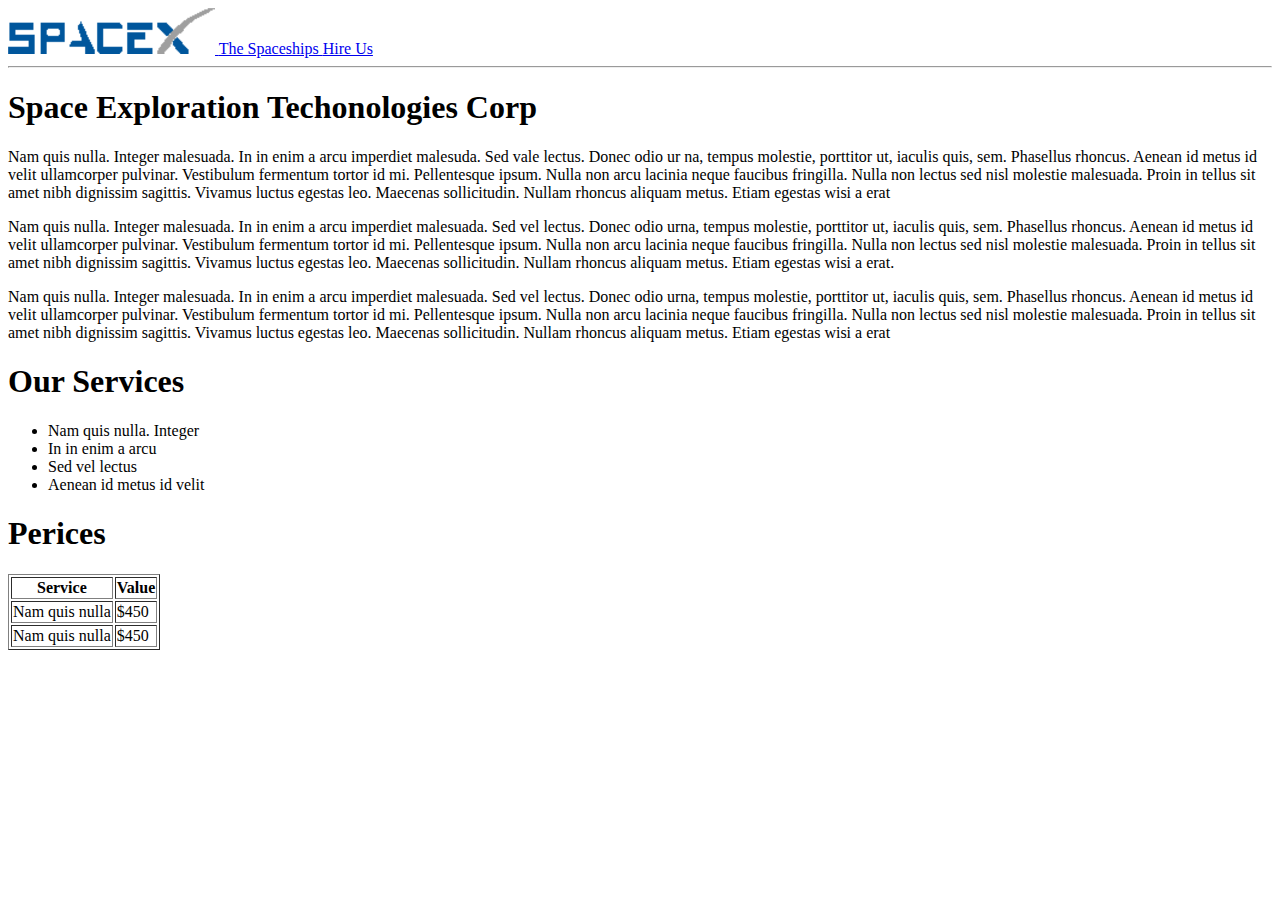
<file: Exercicio Site Space/index.html>
<!DOCTYPE html>
<html lang="en">
<head>
    <title>SpaceX</title>
</head>
<body>
    <header>
        <nav>
            <a href="index.html">
                <img src="logo.png" alt="logo">
            </a>
            <a href="spaceship.html">
                The Spaceships
            </a>
            <a href="hire_us.html">
                Hire Us
            </a>
        </nav>
        <hr>
    </header>
    <section>
        <h1>Space Exploration Techonologies Corp</h1>
        <p>Nam quis nulla. Integer malesuada. In in enim a arcu imperdiet malesuda. Sed vale lectus.
            Donec odio ur na, tempus molestie, porttitor ut, iaculis quis, sem. Phasellus rhoncus. Aenean id metus id velit ullamcorper pulvinar. Vestibulum fermentum tortor id mi. Pellentesque ipsum. Nulla non arcu lacinia neque faucibus fringilla. Nulla non lectus sed nisl molestie malesuada. Proin in tellus sit amet nibh dignissim sagittis. Vivamus luctus egestas leo. Maecenas sollicitudin. Nullam rhoncus aliquam metus. Etiam egestas wisi a erat
        </p>
        <p>Nam quis nulla. Integer malesuada. In in enim a arcu imperdiet malesuada. Sed vel lectus. Donec odio urna, tempus molestie, porttitor ut, iaculis quis, sem. Phasellus rhoncus. Aenean id metus id velit ullamcorper pulvinar. Vestibulum fermentum tortor id mi. Pellentesque ipsum. Nulla non arcu lacinia neque faucibus fringilla. Nulla non lectus sed nisl molestie malesuada. Proin in tellus sit amet nibh dignissim sagittis. Vivamus luctus egestas leo. Maecenas sollicitudin. Nullam rhoncus aliquam metus. Etiam egestas wisi a erat.</p>
        <p>
            Nam quis nulla. Integer malesuada. In in enim a arcu imperdiet malesuada. Sed vel lectus. Donec odio urna, tempus molestie, porttitor ut, iaculis quis, sem. Phasellus rhoncus. Aenean id metus id velit ullamcorper pulvinar. Vestibulum fermentum tortor id mi. Pellentesque ipsum. Nulla non arcu lacinia neque faucibus fringilla. Nulla non lectus sed nisl molestie malesuada. Proin in tellus sit amet nibh dignissim sagittis. Vivamus luctus egestas leo. Maecenas sollicitudin. Nullam rhoncus aliquam metus. Etiam egestas wisi a erat
        </p>
    </section>
    <section>
        <h1>Our Services</h1>
        <ul>
            <li>Nam quis nulla. Integer</li>
            <li>In in enim a arcu</li>
            <li>Sed vel lectus</li>
            <li>Aenean id metus id velit</li>
        </ul>
    </section>
    <section>
        <h1>Perices</h1>
        <table border="1">
            <thead>
                <tr>
                    <th>Service</th>
                    <th>Value</th>
                </tr>
            </thead>
            <tbody>
                <tr>
                    <td>Nam quis nulla</td>
                    <td>$450</td>
                </tr>
                <tr>
                    <td>Nam quis nulla</td>
                    <td>$450</td>
                </tr>
            </tbody>
        </table>
    </section>
</body>
</html>
</file>
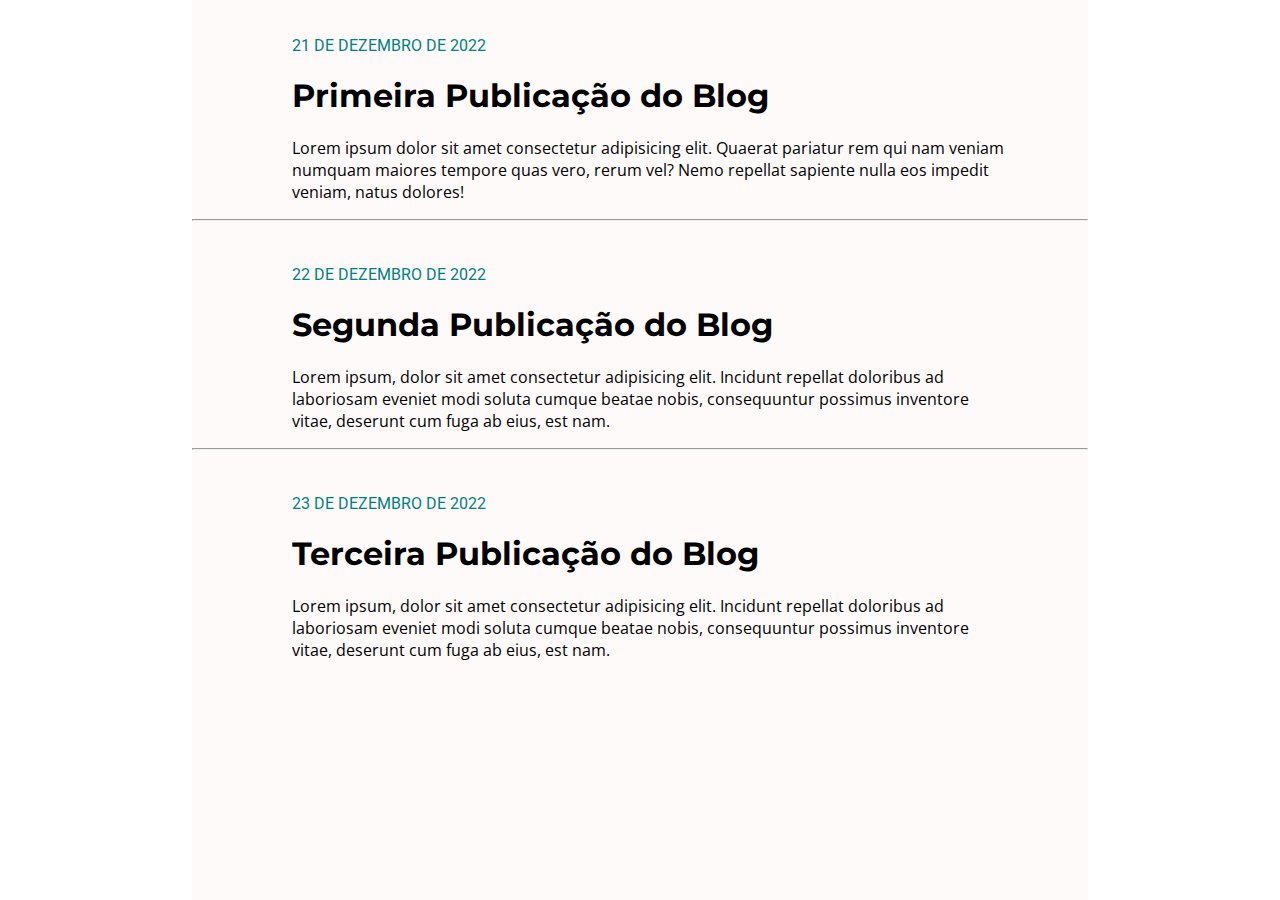
<file: Recriando Site Css 2/index.html>
<html>
  <head>
    <meta />
    <title>Blog</title>
    <link href="https://fonts.googleapis.com/css?family=Montserrat|Open+Sans|Roboto&display=swap" rel="stylesheet" />
    <link rel="stylesheet" type="text/css" href="style.css" />
  </head>
  <body>
    <div class="post-container">
      <div class="post">
        <p class="date">21 DE DEZEMBRO DE 2022</p><p>
        </p><h1>Primeira Publicação do Blog</h1>
        <div class="post-content">
          <p>Lorem ipsum dolor sit amet consectetur adipisicing elit. Quaerat pariatur rem qui nam veniam numquam maiores tempore quas vero, rerum vel? Nemo repellat sapiente nulla eos impedit veniam, natus dolores!</p> 
        </div>
      </h1></div>
      <hr />
      <div class="post">
        <p class="date">22 DE DEZEMBRO DE 2022</p><p>
        </p><h1>Segunda Publicação do Blog</h1>
        <div class="post-content">
          <p>Lorem ipsum, dolor sit amet consectetur adipisicing elit. Incidunt repellat doloribus ad laboriosam eveniet modi soluta cumque beatae nobis, consequuntur possimus inventore vitae, deserunt cum fuga ab eius, est nam.</p>
        </div>
      </div>
      <hr />
      <div class="post">
        <p class="date">23 DE DEZEMBRO DE 2022</p><p>
        </p><h1>Terceira Publicação do Blog</h1>
        <div class="post-content">
          <p>Lorem ipsum, dolor sit amet consectetur adipisicing elit. Incidunt repellat doloribus ad laboriosam eveniet modi soluta cumque beatae nobis, consequuntur possimus inventore vitae, deserunt cum fuga ab eius, est nam.</p>
        </div>
      </div>        
    </div>        
  </body>
</html>
</file>
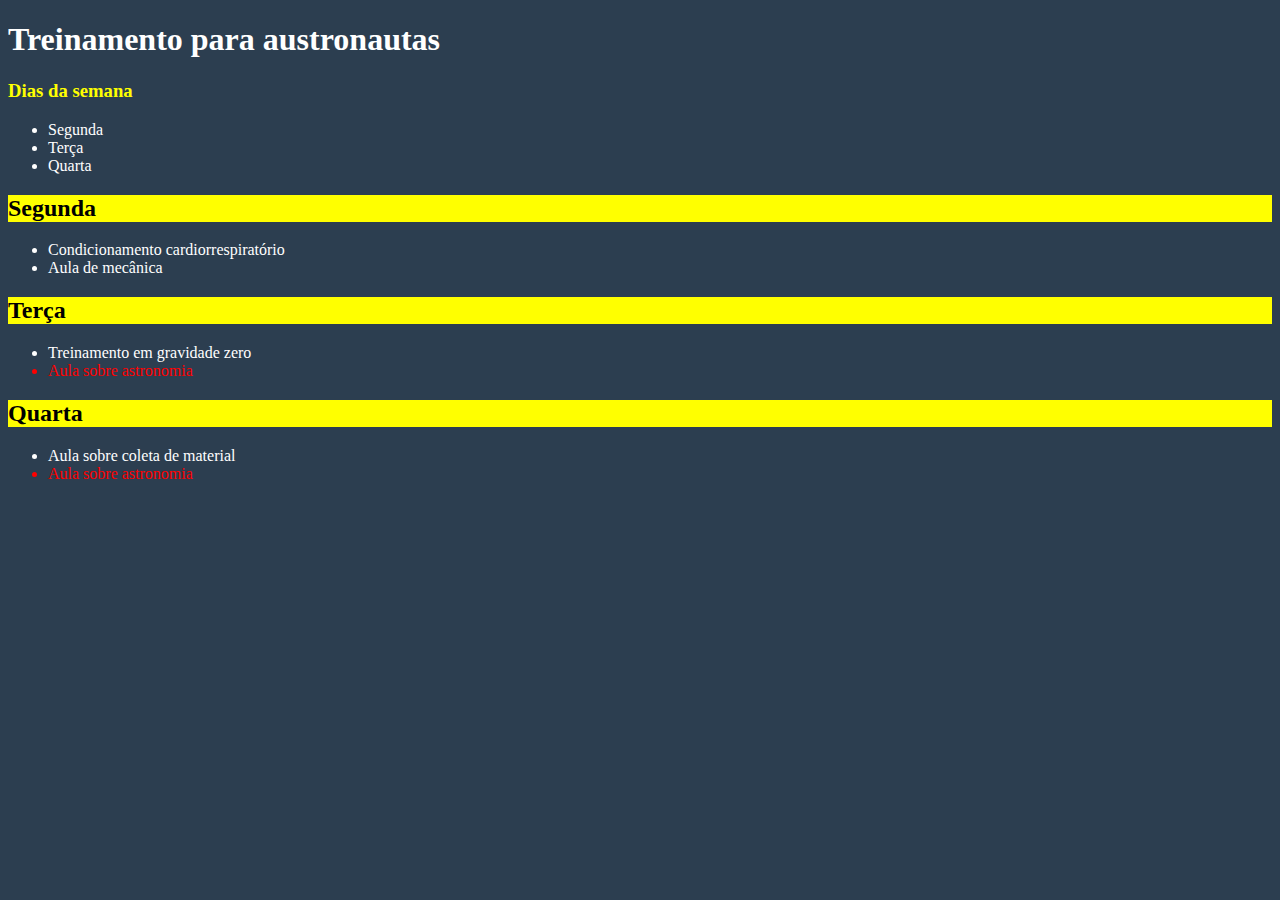
<file: Recriando Site CSS/index.html>
<!DOCTYPE html>
<html lang="en">
<head>
    <meta charset="UTF-8">
    <meta http-equiv="X-UA-Compatible" content="IE=edge">
    <meta name="viewport" content="width=device-width, initial-scale=1.0">
    <link rel="stylesheet" href="./style.css">
    <title>Treinamento CSS</title>
</head>
<body>
    <h1>Treinamento para austronautas</h1>
    <div class="dias">
        <h3>Dias da semana</h3>
        <ul>
            <li>Segunda</li>
            <li>Terça</li>
            <li>Quarta</li>
        </ul>
    </div>
    <div class="activities">
        <h2>Segunda</h2>
        <ul>
            <li>Condicionamento cardiorrespiratório</li>
            <li>Aula de mecânica</li>
        </ul>
        <h2>Terça</h2>
        <ul>
            <li>Treinamento em gravidade zero</li>
            <li id="aula">Aula sobre astronomia</li>
        </ul>
        <h2>Quarta</h2>
        <ul>
            <li>Aula sobre coleta de material</li>
            <li id="aula">Aula sobre astronomia</li>
        </ul>
    </div>
</body>
</html>
</file>
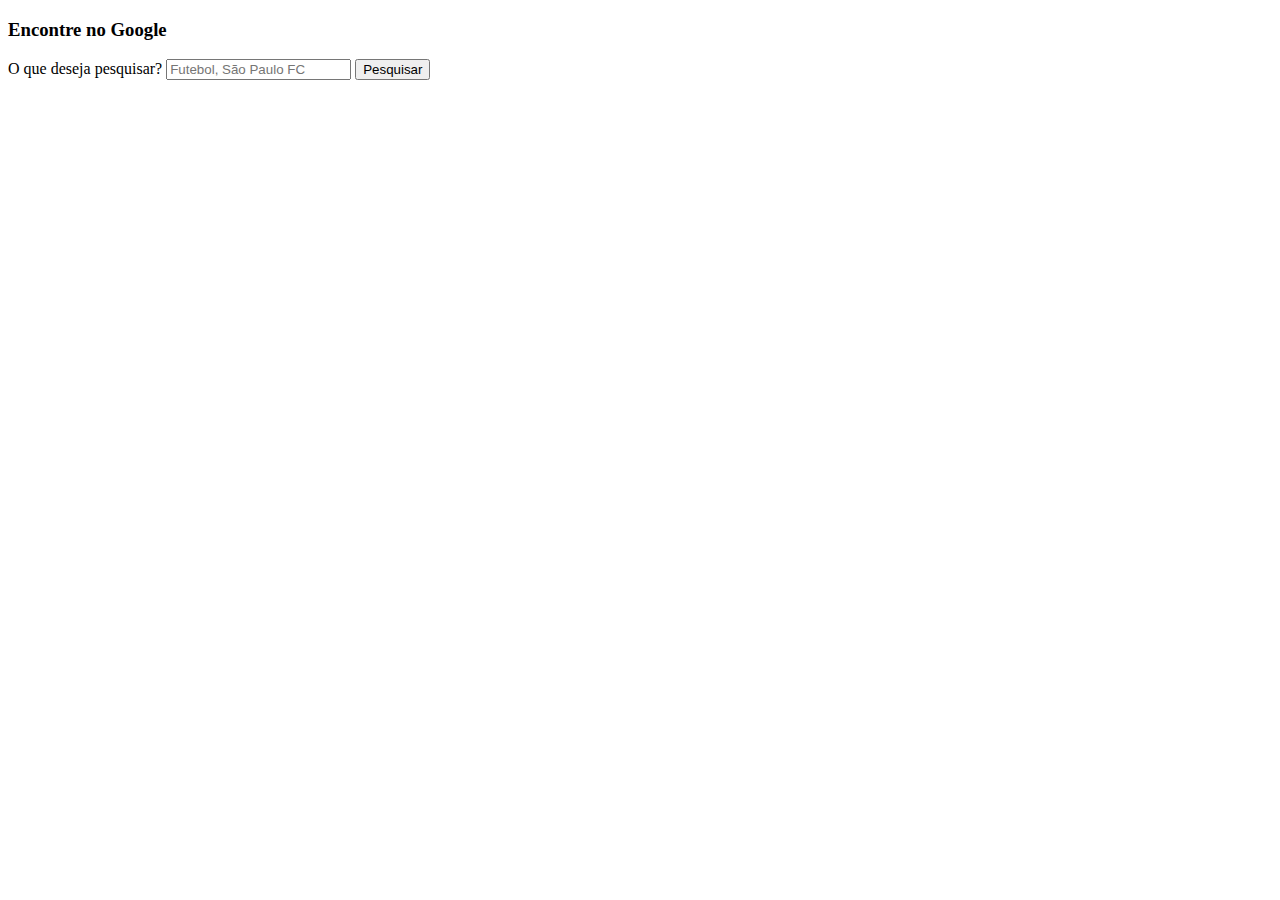
<file: Exemplo Formulario/form_google.html>
<!DOCTYPE html>
<html lang="en">
  <head>
    <title>Form</title>
  </head>
  <body>
    <h3>Encontre no Google</h3>
    <form action="https://www.google.com/search"> <!--Action para onde o form vai ser enviado-->
      <label for="q">O que deseja pesquisar?</label>
      <input type="text" name="q" id="q" placeholder="Futebol, São Paulo FC" />
      <input type="submit" value="Pesquisar" />
    </form>
  </body>
</html>
</file>
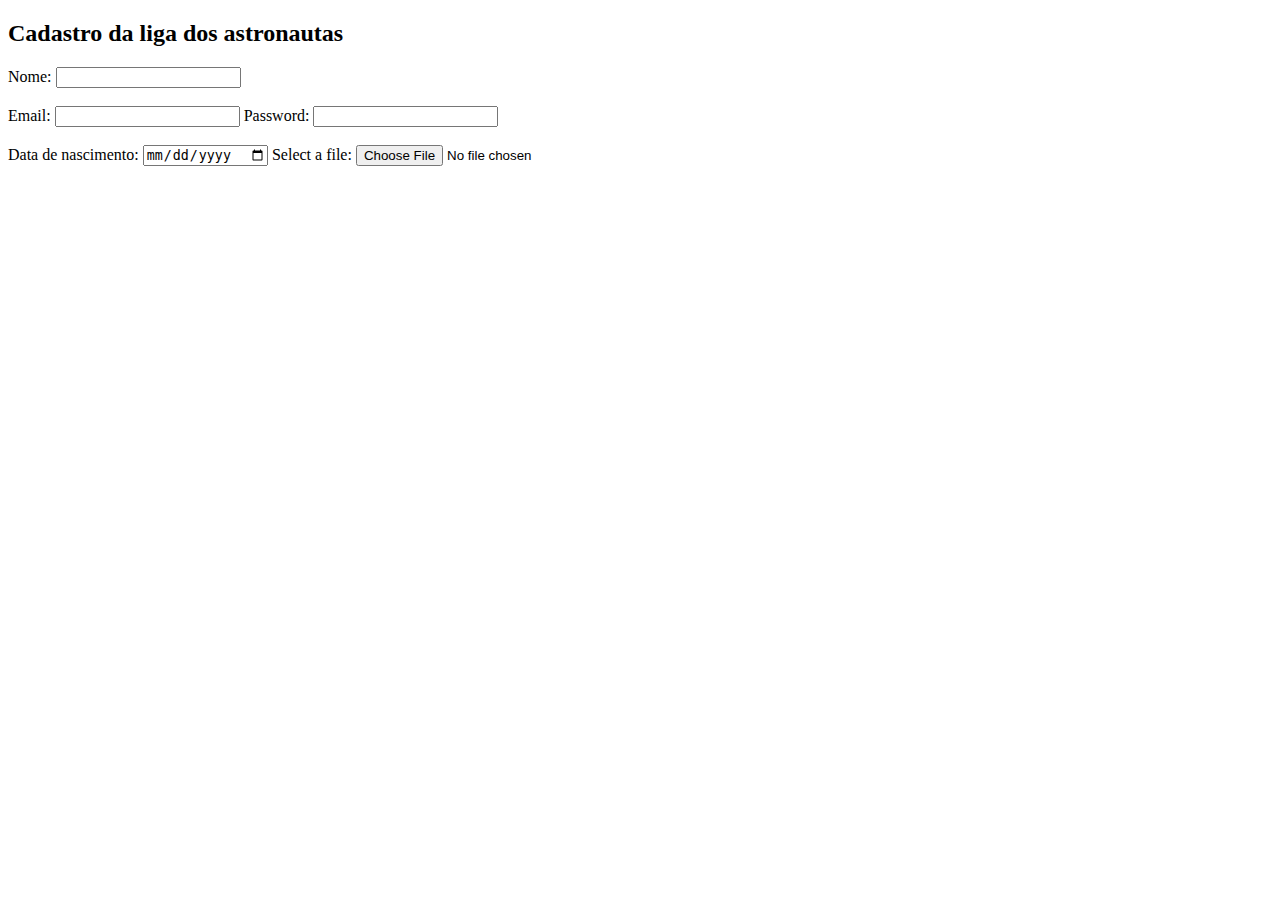
<file: Exemplo Formulario/primeiro_form.html>
<!DOCTYPE html>
<html lang="en">
<head>
    <title>Exercicio Form</title>
</head>
<body>
    <h2>Cadastro da liga dos astronautas</h2>
    <form>
        <label for="nm">Nome:</label>
        <input type="text"><br>
        <br>
        <label for="em">Email:</label>
        <input type="text">
        <label for="pwd">Password:</label>
        <input type="password" id="pwd" name="pwd"><br>
        <br>
        <label for="birthday">Data de nascimento:</label>
        <input type="date" id="birthday" name="birthday">
        <label for="myfile">Select a file:</label>
        <input type="file" id="myfile" name="foto">
    </form>
</body>
</html>
</file>
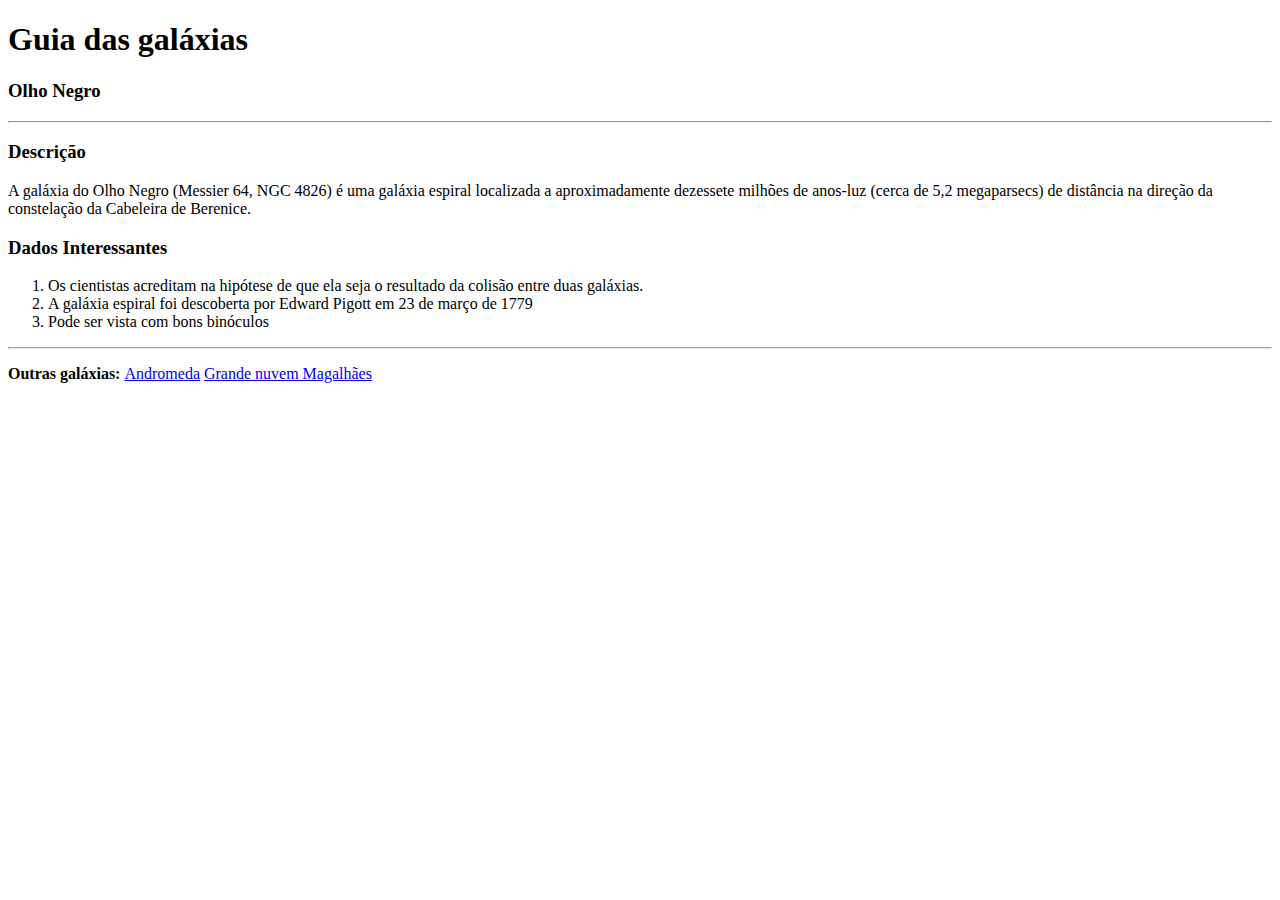
<file: Exercicio Galaxia/olho_negro.html>
<!DOCTYPE html>
<html lang="en">
  <head>
    <title>Document</title>
  </head>
  <body>
    <h1>Guia das galáxias</h1>
    <h3>Olho Negro</h3>
    <hr />
    <h3>Descrição</h3>
    <p>
      A galáxia do Olho Negro (Messier 64, NGC 4826) é uma galáxia espiral
      localizada a aproximadamente dezessete milhões de anos-luz (cerca de 5,2
      megaparsecs) de distância na direção da constelação da Cabeleira de
      Berenice.
    </p>
    <h3>Dados Interessantes</h3>
    <ol>
      <li>
        Os cientistas acreditam na hipótese de que ela seja o resultado da
        colisão entre duas galáxias.
      </li>
      <li>
        A galáxia espiral foi descoberta por Edward Pigott em 23 de março de
        1779
      </li>
      <li>Pode ser vista com bons binóculos</li>
    </ol>
    <hr />
    <p>
      <strong>Outras galáxias: </strong>
      <a href="Andromeda.html">Andromeda</a>
      <a href="grande_nuvem.html">Grande nuvem Magalhães</a>
    </p>
  </body>
</html>
</file>
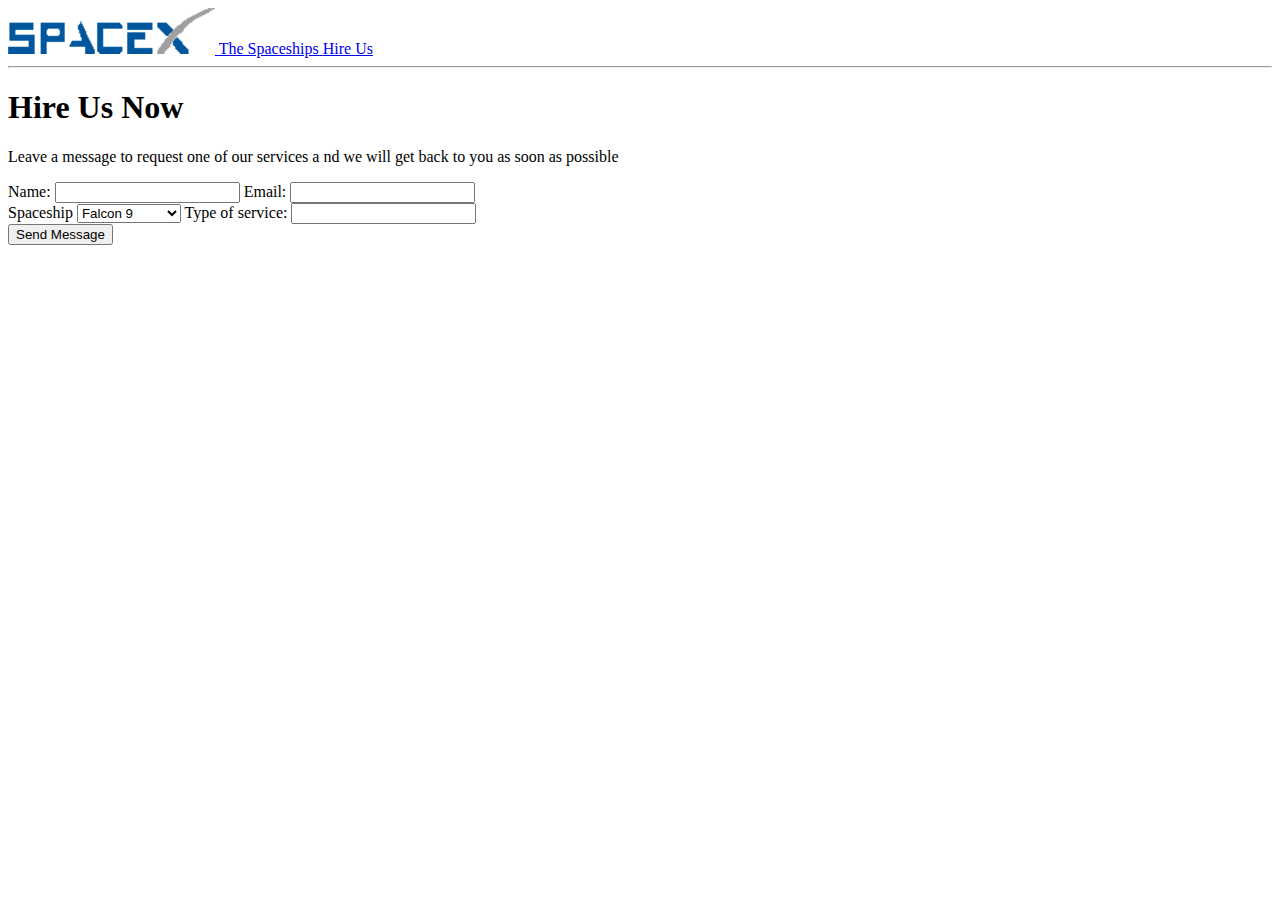
<file: Exercicio Site Space/hire_us.html>
<!DOCTYPE html>
<html lang="en">
<head>
    <title>SpaceX</title>
</head>
<body>
    <header>
        <nav>
            <a href="index.html">
                <img src="logo.png" alt="Logo">
            </a>
            <a href="spaceship.html">
                The Spaceships
            </a>
            <a href="hire_us.html">
                Hire Us
            </a>
        </nav>
        <hr>
    </header>
    <section>
        <h1>Hire Us Now</h1>
        <p>Leave a message to request one of our services a nd we will get back to you as soon as possible</p>
    </section>

    <section>
        <form>
            <div>
                <label for="name">Name:</label>
                <input type="text" id="name" name="name">
                <label for="email">Email:</label>
                <input type="text" name="email" id="email">
            </div>

            <div>
                <label for="spaceship">Spaceship</label>
                <select name="spaceship" id="spaceship">
                    <option value="falcon_9">Falcon 9</option>
                    <option value="falcon_heavy">Falcon Heavy</option>
                </select>
                <label for="service">Type of service:</label>
                <input type="search" name="service" id="service">

                <datalist id="services">
                    <option value="1 Nam quis nulla. Integer male suada"></option>
                    <option value="2 Nam quis nulla. Integer male suada"></option>
                    <option value="3 Nam quis nulla. Integer male suada"></option>
                    <option value="4 Nam quis nulla. Integer male suada"></option>
                </datalist>
            </div>

            <div>
                <input type="submit" name value="Send Message">
            </div>
        </form>
    </section>
</body>
</html>
</file>
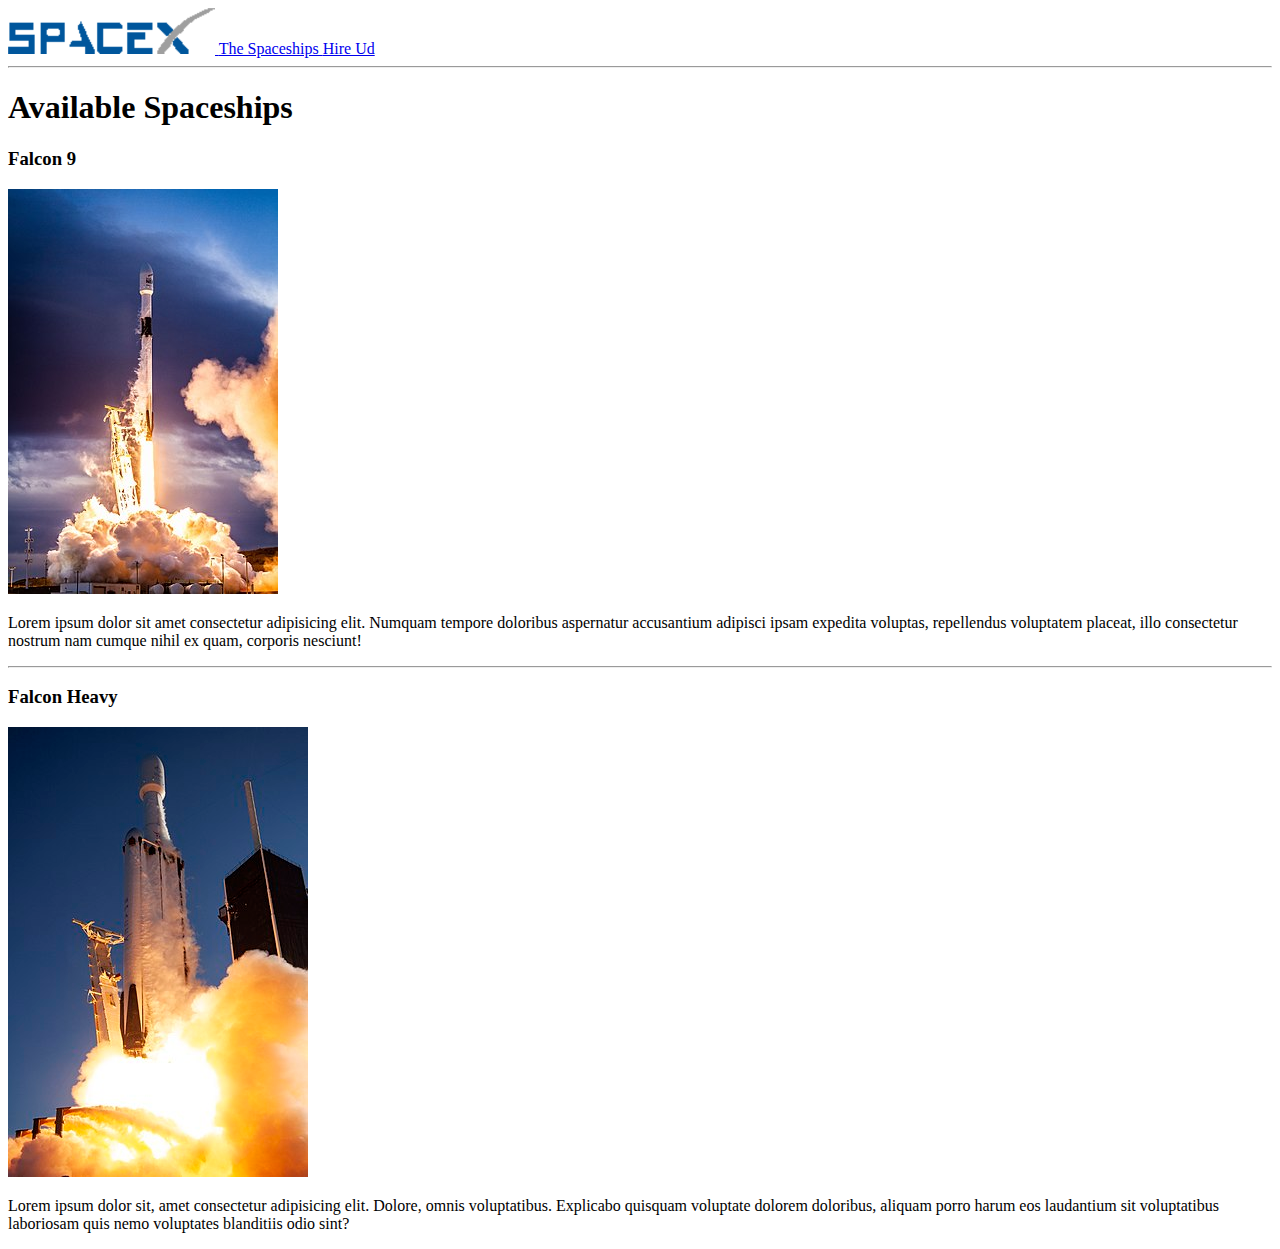
<file: Exercicio Site Space/spaceship.html>
<!DOCTYPE html>
<html lang="en">
<head>
    <title>SpaceX</title>
</head>
<body>
    <header>
        <nav>
            <a href="index.html">
                <img src="logo.png" alt="Logo">
            </a>
            <a href="spaceship.html">
                The Spaceships
            </a>
            <a href="hire_us.html">
                Hire Ud
            </a>
        </nav>
        <hr>
    </header>
    <section>
        <h1>
            Available Spaceships
        </h1>
    </section>

    <section>
        <section>
            <h3>Falcon 9</h3>
            <img src="falcon_9.jpg" alt="Falcon">
            <p>
                Lorem ipsum dolor sit amet consectetur adipisicing elit. Numquam tempore doloribus aspernatur accusantium adipisci ipsam expedita voluptas, repellendus voluptatem placeat, illo consectetur nostrum nam cumque nihil ex quam, corporis nesciunt!
            </p>
        </section>
        <hr>
        <section>
            <h3>Falcon Heavy</h3>
            <img src="falcon_heavy.jpg" alt="Falcon">
            <p>Lorem ipsum dolor sit, amet consectetur adipisicing elit. Dolore, omnis voluptatibus. Explicabo quisquam voluptate dolorem doloribus, aliquam porro harum eos laudantium sit voluptatibus laboriosam quis nemo voluptates blanditiis odio sint?</p>
        </section>
    </section>
</body>
</html>
</file>
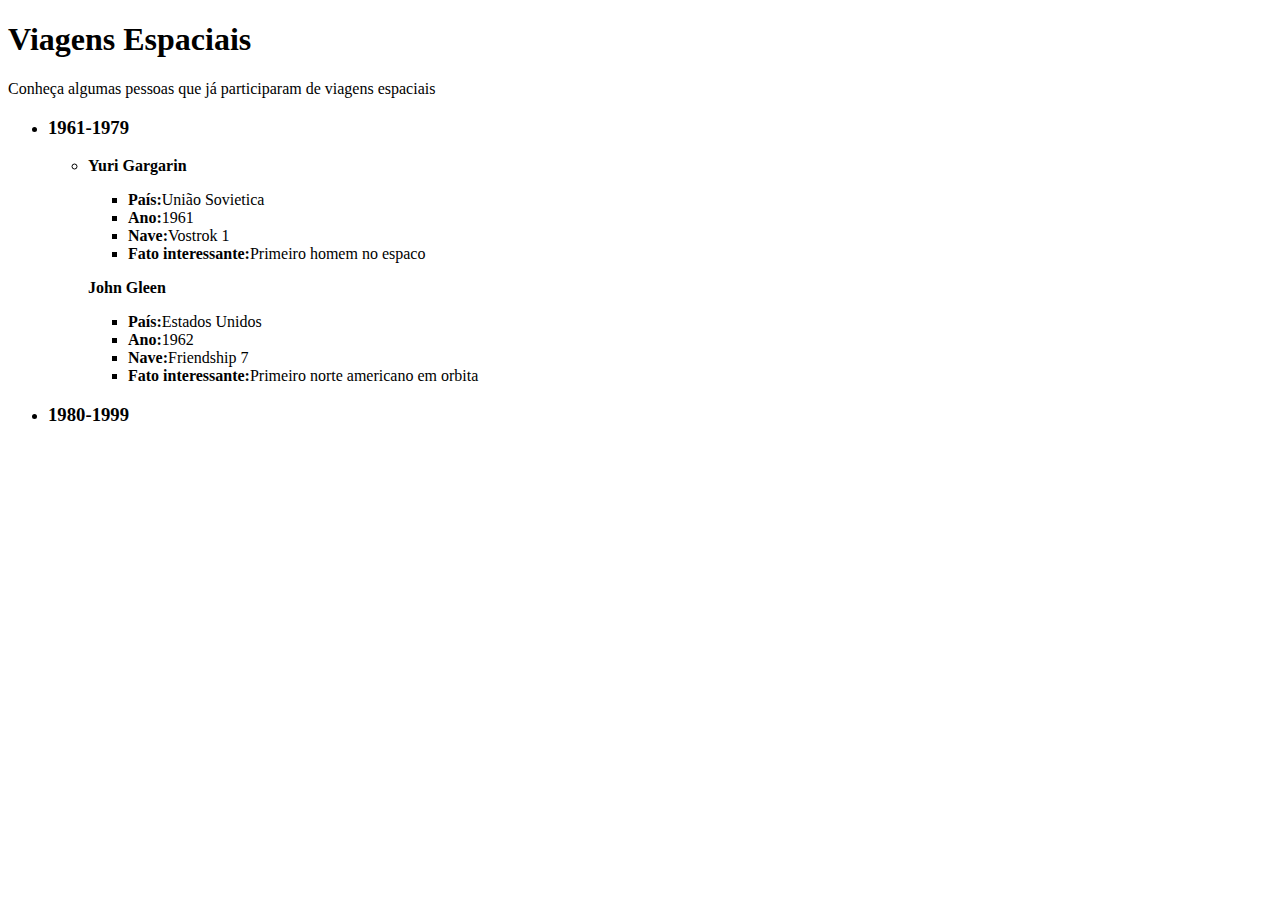
<file: ExercicioLista1/ExercicioLista.html>
<!DOCTYPE html>
<html lang="en">
  <head>
    <title>Exercício Lista</title>
  </head>
  <body>
    <h1>Viagens Espaciais</h1>
    <p>Conheça algumas pessoas que já participaram de viagens espaciais</p>

    <ul>
      <li>
        <h3>1961-1979</h3>
        <ul>
          <li>
            <p><strong>Yuri Gargarin</strong></p>
            <ul>
              <li><strong>País:</strong>União Sovietica</li>
              <li><strong>Ano:</strong>1961</li>
              <li><strong>Nave:</strong>Vostrok 1</li>
              <li>
                <strong>Fato interessante:</strong>Primeiro homem no espaco
              </li>
            </ul>
          </li>
          <p><strong>John Gleen</strong></p>
          <ul>
            <li><strong>País:</strong>Estados Unidos</li>
            <li><strong>Ano:</strong>1962</li>
            <li><strong>Nave:</strong>Friendship 7</li>
            <li>
              <strong>Fato interessante:</strong>Primeiro norte americano em
              orbita
            </li>
          </ul>
        </ul>
      </li>
      <li><h3>1980-1999</h3></li>
    </ul>
  </body>
</html>
</file>
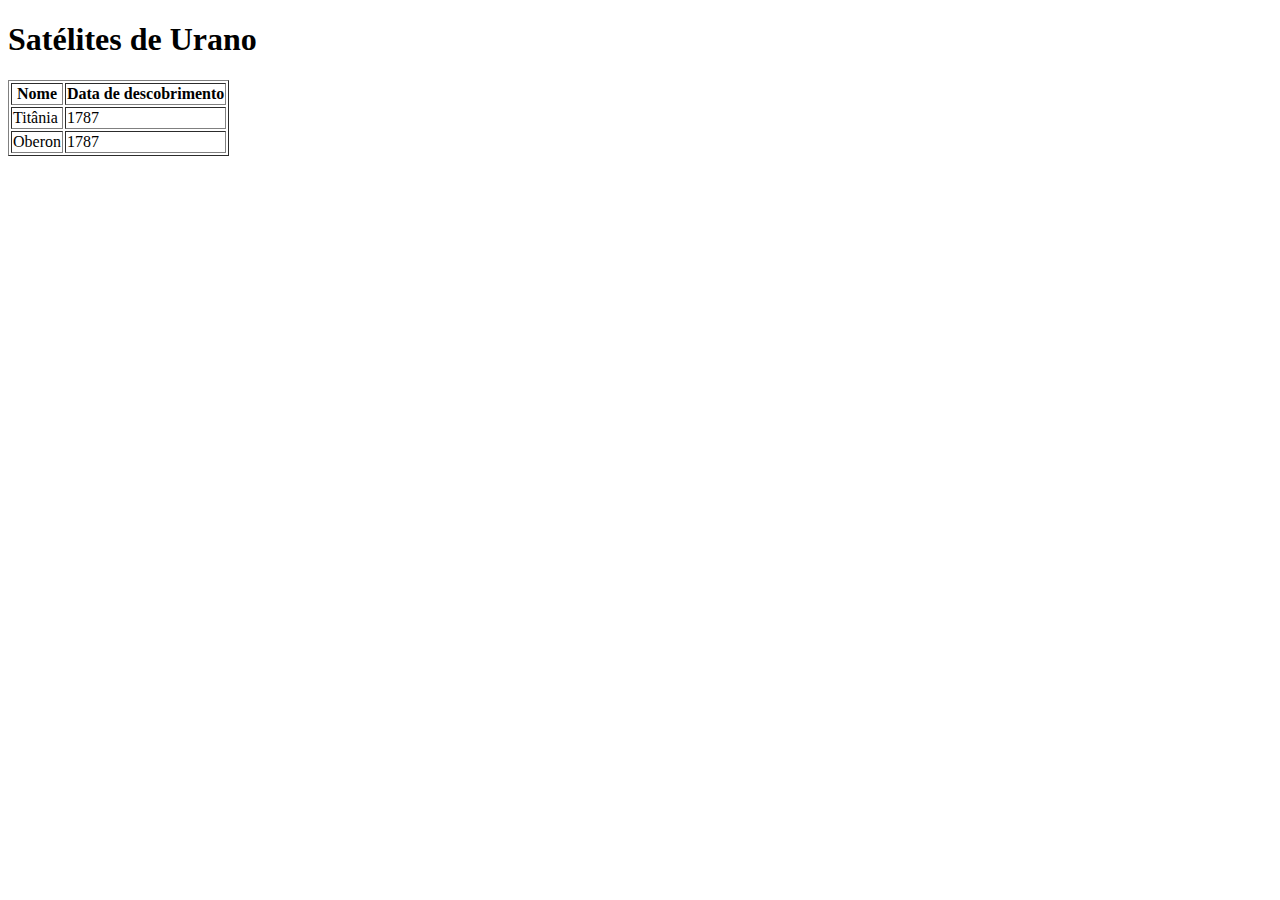
<file: ExercicioLista1/ModeloTabela.html>
<!DOCTYPE html>
<html lang="en">
  <head>
    <title>Tabela</title>
  </head>
  <body>
    <h1>Satélites de Urano</h1>
    <table border="1">
      <thead>
        <tr>
          <th>Nome</th>
          <th>Data de descobrimento</th>
        </tr>
      </thead>

      <tbody>
        <tr>
          <td>Titânia</td>
          <td>1787</td>
        </tr>
        <tr>
          <td>Oberon</td>
          <td>1787</td>
        </tr>
      </tbody>
    </table>
  </body>
</html>
</file>
<file: Recriando Site Css 2/style.css>
body{
    margin: 0px;
}

h1{
    font-family: 'Montserrat', sans-serif;
}

.post-container{
    width: 70%;
    height: 100%;
    margin: 0px auto 0px auto;
    background-color: #fffafa;
}

.post-container .date{
    font-family: 'Roboto', sans-serif;
    color: #008080;
}

.post-container div.post-content{
    width: 90%;
    font-family: 'Open Sans', sans-serif;
    font-weight: normal;
}

.post-container .post{
    margin-left: 50px;
    padding-top: 20px;
    padding-left: 50px;
}
</file>
<file: Recriando Site CSS/style.css>
*{
    background-color: #2c3e50;
}

h1, li{
    color: white;
}

h3{
    color: yellow;
}

h2{
    background-color: yellow;
}

#aula {
    color: red;
}
</file>
